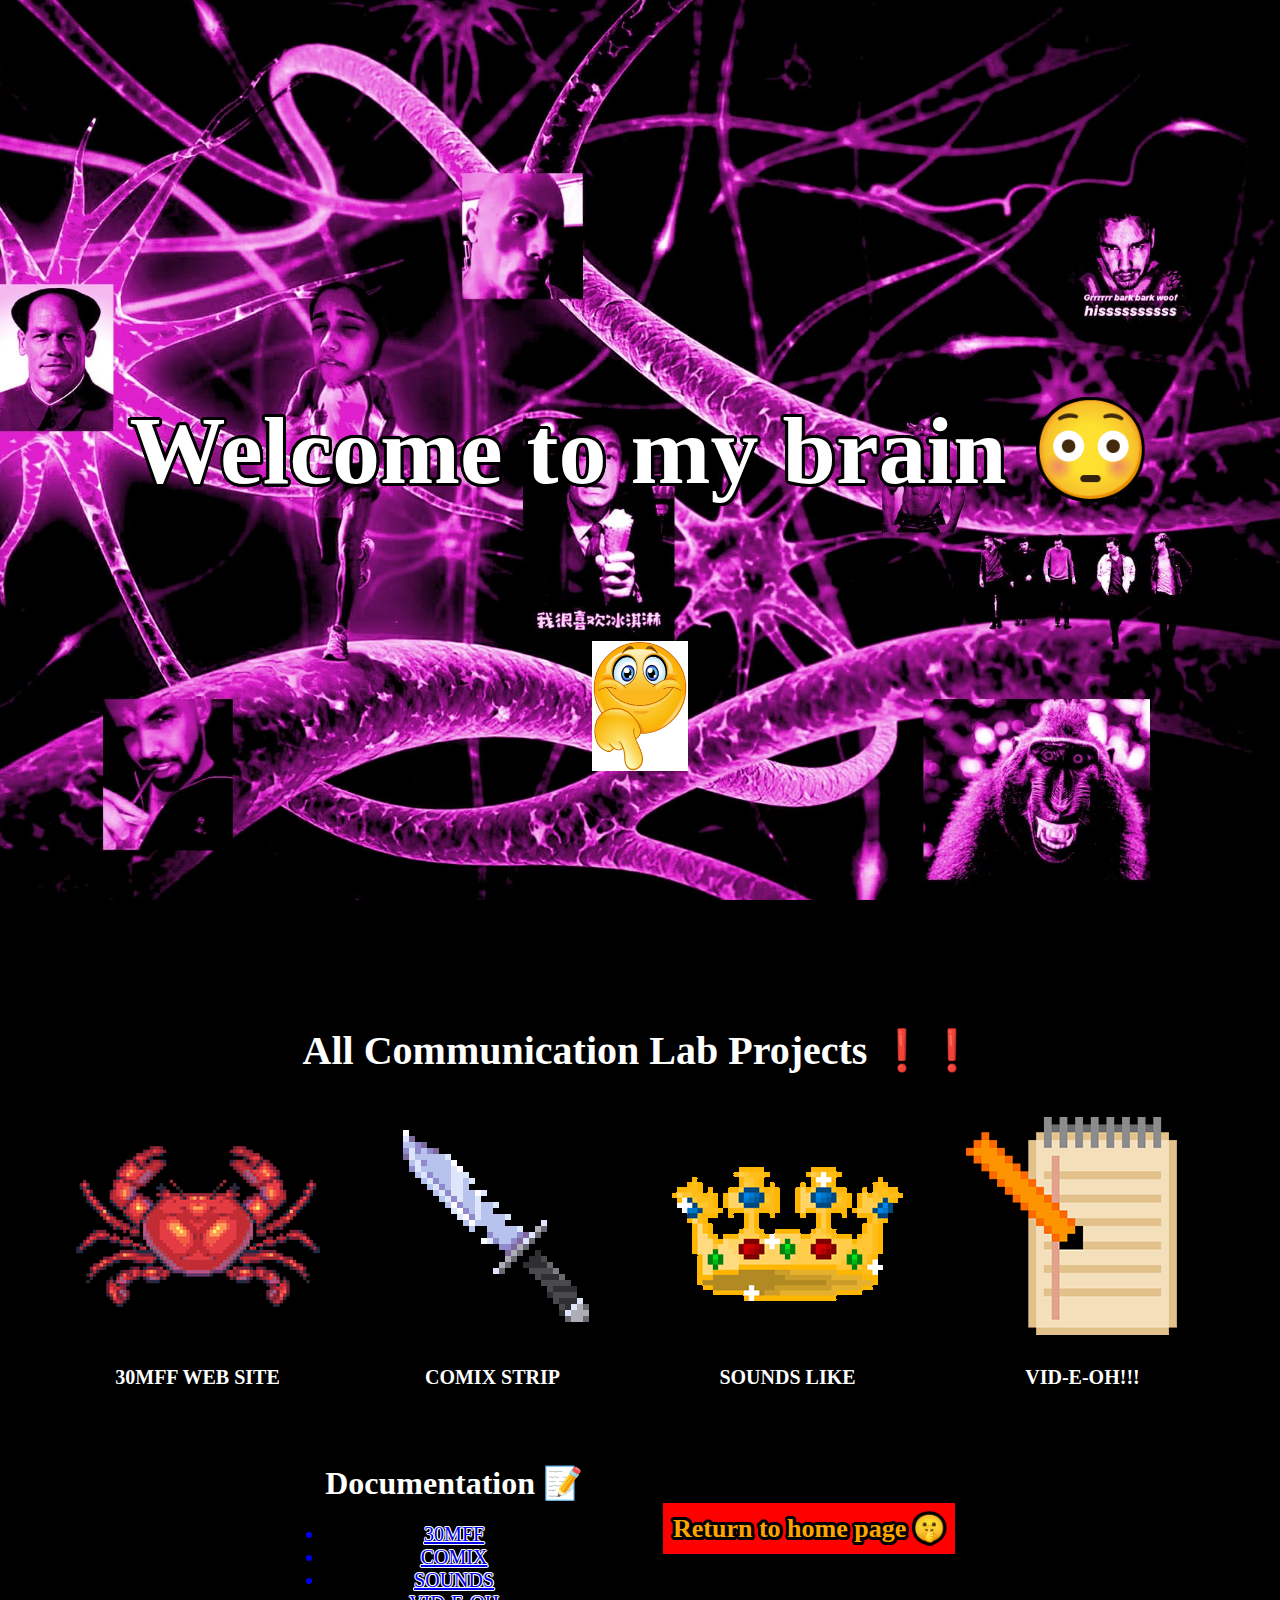
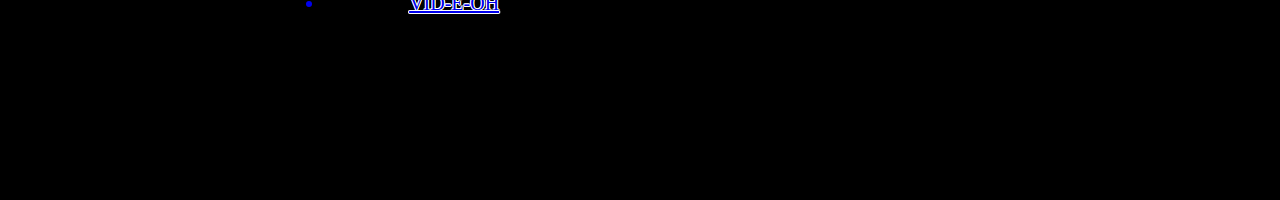
<file: smallbrain.html>
<!DOCTYPE html>
<html lang="en" dir="ltr">
  <head>
    <link rel="stylesheet" href="style2.css">
    <link rel="shortcut icon" type="image/png" href="hylogowhite.png">
    <meta charset="utf-8">
    <meta name="viewport" content="width=device-width, initial-scale=1.0">
    <title>My Sussy Brain</title>
  </head>
  <body>
    <div class="introduction">
      <div class="introductiontext">
      <h1>Welcome to my brain 😳</h1>
      </div>
      <img src="point.jpeg" alt="point" class="point">
    </div>
<div class="part2">
    <div class="projects">
      <h1>All Communication Lab Projects ❗️❗️</h1>
      <div class="projecticons">
        <div class="projecticon1">
          <a href="https://hanoodd.github.io/" target="_blank" rel="noopener noreferrer">
            <img src="crab.png" alt="crab">
          </a>
        </div>
        <div class="projecticon2">
          <a href="https://daniaezz.github.io/COMIX-STRIP/index.html" target="_blank" rel="noopener noreferrer">
            <img src="knife.gif" alt="knife">
          </a>
        </div>
        <div class="projecticon3">
          <a href="https://hanoodd.github.io/princess/" target="_blank" rel="noopener noreferrer">
            <img src="crown.gif" alt="crown">
          </a>
        </div>
        <div class="projecticon4">
          <a href="https://hanoodd.github.io/exam/" target="_blank" rel="noopener noreferrer">
            <img src="exam.png" alt="crab">
          </a>
        </div>
        <div class="projecttext1">
            <h1>30MFF WEB SITE</h1>
          </div>
          <div class="projecttext1">
            <h1>COMIX STRIP</h1>
          </div>
            <div class="projecttext1">
            <h1>SOUNDS LIKE</h1>
          </div>
            <div class="projecttext1">
            <h1>VID-E-OH!!!</h1>
          </div>
      </div>
    </div>

    <div class="back">
      <div class="boy">
              <div class="doc">
        <h1>Documentation 📝</h1>
        <a href="https://github.com/hanoodd/hanoodd.github.io" target="_blank" rel="noopener noreferrer">
        <li>30MFF</li>
        </a>
        <a href="https://github.com/daniaezz/COMIX-STRIP" target="_blank" rel="noopener noreferrer">
        <li>COMIX</li>
      </a>
        <a href="https://github.com/hanoodd/princess" target="_blank" rel="noopener noreferrer">
        <li>SOUNDS</li>
      </a>
        <a href="https://github.com/hanoodd/exam" target="_blank" rel="noopener noreferrer">
        <li>VID-E-OH</li>
      </a>
      </div>
      <div class="bye">
        <a href="https://hanoodd.github.io/portfolio/">
        <h1>Return to home page 🤫</h1>
        </a>
      </div>
    </div>

    </div>
    </div>
  </body>
</html>
</file>
<file: style2.css>
body {
  margin: 0;
  padding: 0;
  background-image: url('innerbrain.jpeg');
  background-repeat: no-repeat;
  background-attachment: fixed;
  background-size: cover;
  background-color: black;
  background-position: center center;
  color: white;
  font-family: Comic Sans MS;
}

.introduction {
  width: 100vw;
  height: 100vh;
  position: relative;
  display: grid;
  align-content: center;
}

.introductiontext {
  text-align: center;
  outline: 2px black;
  font-size: 3rem;
  text-shadow: rgb(0, 0, 0) 3px 0px 0px, rgb(0, 0, 0) 2.83487px 0.981584px 0px, rgb(0, 0, 0) 2.35766px 1.85511px 0px, rgb(0, 0, 0) 1.62091px 2.52441px 0px, rgb(0, 0, 0) 0.705713px 2.91581px 0px, rgb(0, 0, 0) -0.287171px 2.98622px 0px, rgb(0, 0, 0) -1.24844px 2.72789px 0px, rgb(0, 0, 0) -2.07227px 2.16926px 0px, rgb(0, 0, 0) -2.66798px 1.37182px 0px, rgb(0, 0, 0) -2.96998px 0.42336px 0px, rgb(0, 0, 0) -2.94502px -0.571704px 0px, rgb(0, 0, 0) -2.59586px -1.50383px 0px, rgb(0, 0, 0) -1.96093px -2.27041px 0px, rgb(0, 0, 0) -1.11013px -2.78704px 0px, rgb(0, 0, 0) -0.137119px -2.99686px 0px, rgb(0, 0, 0) 0.850987px -2.87677px 0px, rgb(0, 0, 0) 1.74541px -2.43999px 0px, rgb(0, 0, 0) 2.44769px -1.73459px 0px, rgb(0, 0, 0) 2.88051px -0.838247px 0px;
}

/* Emoji pointing downwards */
.point {
  width: 6rem;
  position: absolute;
  display: grid;
  justify-self: center;
  align-self: center;
  transform: translateY(16rem);
}

/* Div that contains the grid of all the projects */
.projects {
  position: relative;
  padding: 50px;
  padding-bottom: 0px;
  padding-top: 100px;
  text-align: center;
  font-size: 20px;
  text-shadow: rgb(0, 0, 0) 3px 0px 0px, rgb(0, 0, 0) 2.83487px 0.981584px 0px, rgb(0, 0, 0) 2.35766px 1.85511px 0px, rgb(0, 0, 0) 1.62091px 2.52441px 0px, rgb(0, 0, 0) 0.705713px 2.91581px 0px, rgb(0, 0, 0) -0.287171px 2.98622px 0px, rgb(0, 0, 0) -1.24844px 2.72789px 0px, rgb(0, 0, 0) -2.07227px 2.16926px 0px, rgb(0, 0, 0) -2.66798px 1.37182px 0px, rgb(0, 0, 0) -2.96998px 0.42336px 0px, rgb(0, 0, 0) -2.94502px -0.571704px 0px, rgb(0, 0, 0) -2.59586px -1.50383px 0px, rgb(0, 0, 0) -1.96093px -2.27041px 0px, rgb(0, 0, 0) -1.11013px -2.78704px 0px, rgb(0, 0, 0) -0.137119px -2.99686px 0px, rgb(0, 0, 0) 0.850987px -2.87677px 0px, rgb(0, 0, 0) 1.74541px -2.43999px 0px, rgb(0, 0, 0) 2.44769px -1.73459px 0px, rgb(0, 0, 0) 2.88051px -0.838247px 0px;
}

.projecticons {
  display: grid;
  grid-template-columns: 25% 25% 25% 25%;
  font-size: 10px;
}

.projecticons img {
  max-width: 100%;
  height: auto;
}

/* Contains the documentation and back button */
.back {
  position: relative;
  padding: 40px;
  padding-bottom: 30px;
  text-align: center;
  text-shadow: rgb(0, 0, 0) 3px 0px 0px, rgb(0, 0, 0) 2.83487px 0.981584px 0px, rgb(0, 0, 0) 2.35766px 1.85511px 0px, rgb(0, 0, 0) 1.62091px 2.52441px 0px, rgb(0, 0, 0) 0.705713px 2.91581px 0px, rgb(0, 0, 0) -0.287171px 2.98622px 0px, rgb(0, 0, 0) -1.24844px 2.72789px 0px, rgb(0, 0, 0) -2.07227px 2.16926px 0px, rgb(0, 0, 0) -2.66798px 1.37182px 0px, rgb(0, 0, 0) -2.96998px 0.42336px 0px, rgb(0, 0, 0) -2.94502px -0.571704px 0px, rgb(0, 0, 0) -2.59586px -1.50383px 0px, rgb(0, 0, 0) -1.96093px -2.27041px 0px, rgb(0, 0, 0) -1.11013px -2.78704px 0px, rgb(0, 0, 0) -0.137119px -2.99686px 0px, rgb(0, 0, 0) 0.850987px -2.87677px 0px, rgb(0, 0, 0) 1.74541px -2.43999px 0px, rgb(0, 0, 0) 2.44769px -1.73459px 0px, rgb(0, 0, 0) 2.88051px -0.838247px 0px;
}

.doc li {
  font-size: 20px;
text-shadow: rgb(255, 255, 255) 1px 0px 0px, rgb(255, 255, 255) 0.540302px 0.841471px 0px, rgb(255, 255, 255) -0.416147px 0.909297px 0px, rgb(255, 255, 255) -0.989992px 0.14112px 0px, rgb(255, 255, 255) -0.653644px -0.756802px 0px, rgb(255, 255, 255) 0.283662px -0.958924px 0px, rgb(255, 255, 255) 0.96017px -0.279415px 0px;
}

/* Background color of the div that links back to index.html */
.bye {
  background-color: red;
  font-size: 13px;
}

.bye h1 {
  margin: 10px;
  color: orange;
}

.bye a {
  text-decoration: none;
}

/* To seperate from introduction */
.part2 {
  width: 100vw;
  height: 100vh;
}

/* Parent div to the documentation and back button to put them into 2 columns */
.boy {
  display: flex;
  align-items:center;
  justify-content: center;
  column-gap: 5rem;
}

/* Phone optimization */
@media all and (max-width: 500px) {
  .introduction {
    width: 100vw;
    height: 100vh;
    position: relative;
    display: grid;
    align-content: center;
  }
  .introductiontext {
    font-size: 20px;
  }
  .point {
    width: 5rem;
    justify-self: bottom;
    transform: translateY(20rem);
  }
  .projects {
    font-size: 17px;
  }

  .projecticons img {
    max-width: 5rem;
  }
  .projecticons h1 {
    font-size: 15px;
  }
  .back {
    font-size: 12px;
  }
}
</file>
